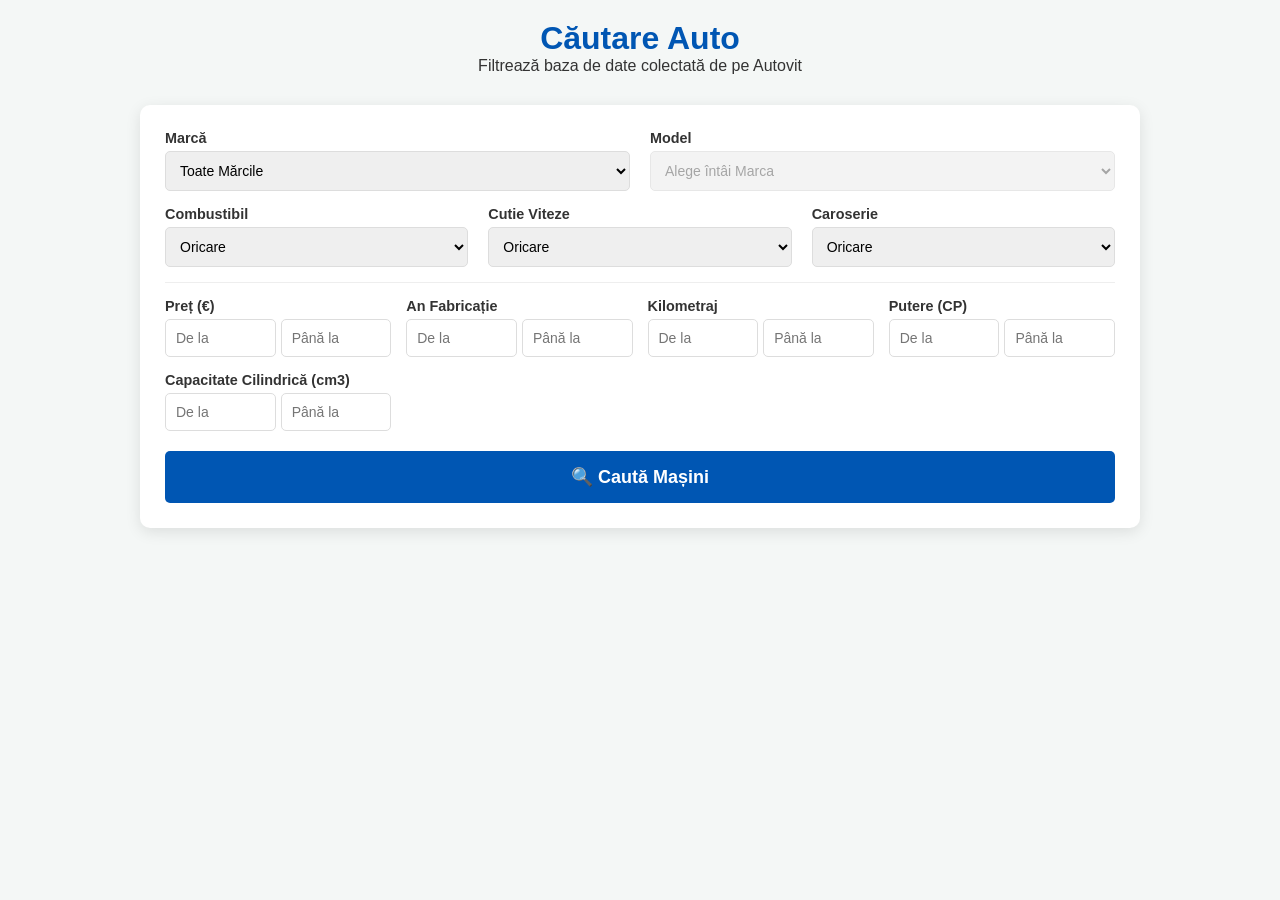
<file: website/index.html>
<!DOCTYPE html>
<html lang="ro">
<head>
    <meta charset="UTF-8">
    <meta name="viewport" content="width=device-width, initial-scale=1.0">
    <title>Căutare Auto - Proiect Web Scraping</title>
    <link rel="stylesheet" href="style.css">
</head>
<body>

    <div class="container">
        <header>
            <h1>Căutare Auto</h1>
            <p>Filtrează baza de date colectată de pe Autovit</p>
        </header>

        <div class="filter-panel">
            
            <div class="filter-row">
                <div class="filter-group">
                    <label>Marcă</label>
                    <select id="Marca" onchange="incarcaModele()">
                        <option value="">Toate Mărcile</option>
                    </select>
                </div>
                <div class="filter-group">
                    <label>Model</label>
                    <select id="Model" disabled>
                        <option value="">Alege întâi Marca</option>
                    </select>
                </div>
            </div>

            <div class="filter-row">
                <div class="filter-group">
                    <label>Combustibil</label>
                    <select id="Combustibil"><option value="">Oricare</option></select>
                </div>
                <div class="filter-group">
                    <label>Cutie Viteze</label>
                    <select id="Tip_cutie_viteze"><option value="">Oricare</option></select>
                </div>
                <div class="filter-group">
                    <label>Caroserie</label>
                    <select id="Tip_Caroserie"><option value="">Oricare</option></select>
                </div>
            </div>

            <div class="ranges-grid">
                <div class="range-box">
                    <label>Preț (€)</label>
                    <div class="inputs">
                        <input type="number" id="Pret_min" placeholder="De la">
                        <input type="number" id="Pret_max" placeholder="Până la">
                    </div>
                </div>
                
                <div class="range-box">
                    <label>An Fabricație</label>
                    <div class="inputs">
                        <input type="number" id="An_fabricatie_min" placeholder="De la">
                        <input type="number" id="An_fabricatie_max" placeholder="Până la">
                    </div>
                </div>

                <div class="range-box">
                    <label>Kilometraj</label>
                    <div class="inputs">
                        <input type="number" id="Km_min" placeholder="De la">
                        <input type="number" id="Km_max" placeholder="Până la">
                    </div>
                </div>

                <div class="range-box">
                    <label>Putere (CP)</label>
                    <div class="inputs">
                        <input type="number" id="Putere_min" placeholder="De la">
                        <input type="number" id="Putere_max" placeholder="Până la">
                    </div>
                </div>

                 <div class="range-box">
                    <label>Capacitate Cilindrică (cm3)</label>
                    <div class="inputs">
                        <input type="number" id="Capacitate_Cilindrica_min" placeholder="De la">
                        <input type="number" id="Capacitate_Cilindrica_max" placeholder="Până la">
                    </div>
                </div>
            </div>

            <button onclick="cautaAnunturi()" class="btn-search">🔍 Caută Mașini</button>
        </div>

        <div id="loading" style="display:none;">Se caută în baza de date...</div>
        <h3 id="total-rezultate" style="margin-bottom: 15px; color: #0056b3; display: none;"></h3>
        <div id="rezultate-container" class="results-grid">
            </div>

    </div>

    <script src="script.js"></script>
</body>
</html>
</file>
<file: website/style.css>
/* Resetare de baza */
* { box-sizing: border-box; margin: 0; padding: 0; font-family: 'Segoe UI', Tahoma, Geneva, Verdana, sans-serif; }

body { background-color: #f4f7f6; color: #333; padding: 20px; }

.container { max-width: 1000px; margin: 0 auto; }

header { text-align: center; margin-bottom: 30px; }
header h1 { color: #0056b3; }

/* Panoul de filtrare */
.filter-panel {
    background: white;
    padding: 25px;
    border-radius: 10px;
    box-shadow: 0 4px 15px rgba(0,0,0,0.1);
    margin-bottom: 30px;
}

.filter-row { display: flex; gap: 20px; margin-bottom: 15px; flex-wrap: wrap; }
.filter-group { flex: 1; min-width: 200px; }

label { display: block; font-weight: 600; margin-bottom: 5px; font-size: 0.9em; }
select, input {
    width: 100%;
    padding: 10px;
    border: 1px solid #ddd;
    border-radius: 5px;
    font-size: 14px;
}

/* Grid pentru range-uri (Pret, KM, etc) */
.ranges-grid {
    display: grid;
    grid-template-columns: repeat(auto-fit, minmax(200px, 1fr));
    gap: 15px;
    margin-bottom: 20px;
    padding-top: 15px;
    border-top: 1px solid #eee;
}
.inputs { display: flex; gap: 5px; }

/* Buton search */
.btn-search {
    width: 100%;
    padding: 15px;
    background-color: #0056b3;
    color: white;
    border: none;
    border-radius: 5px;
    font-size: 18px;
    font-weight: bold;
    cursor: pointer;
    transition: background 0.3s;
}
.btn-search:hover { background-color: #004494; }

/* Zona de rezultate */
.results-grid {
    display: grid;
    grid-template-columns: repeat(auto-fill, minmax(300px, 1fr));
    gap: 20px;
}

/* Cardul de masina */
.car-card {
    background: white;
    padding: 20px;
    border-radius: 8px;
    border-left: 5px solid #0056b3;
    box-shadow: 0 2px 5px rgba(0,0,0,0.05);
}
.car-card h3 { color: #333; margin-bottom: 10px; }
.price { font-size: 1.2em; color: #d32f2f; font-weight: bold; margin-bottom: 10px; display: block;}
.details { font-size: 0.9em; color: #666; line-height: 1.6; }
.car-link {
    display: block;
    text-align: center;
    margin-top: 15px;
    padding: 8px;
    background: #e3f2fd;
    color: #0056b3;
    text-decoration: none;
    border-radius: 4px;
    font-weight: bold;
}
.car-link:hover { background: #bbdefb; }

#total-rezultate {
    font-size: 1.5rem;
    font-weight: bold;
    margin-top: 10px;
    padding-left: 5px;
    border-bottom: 2px solid #eee;
    padding-bottom: 10px;
}
</file>
